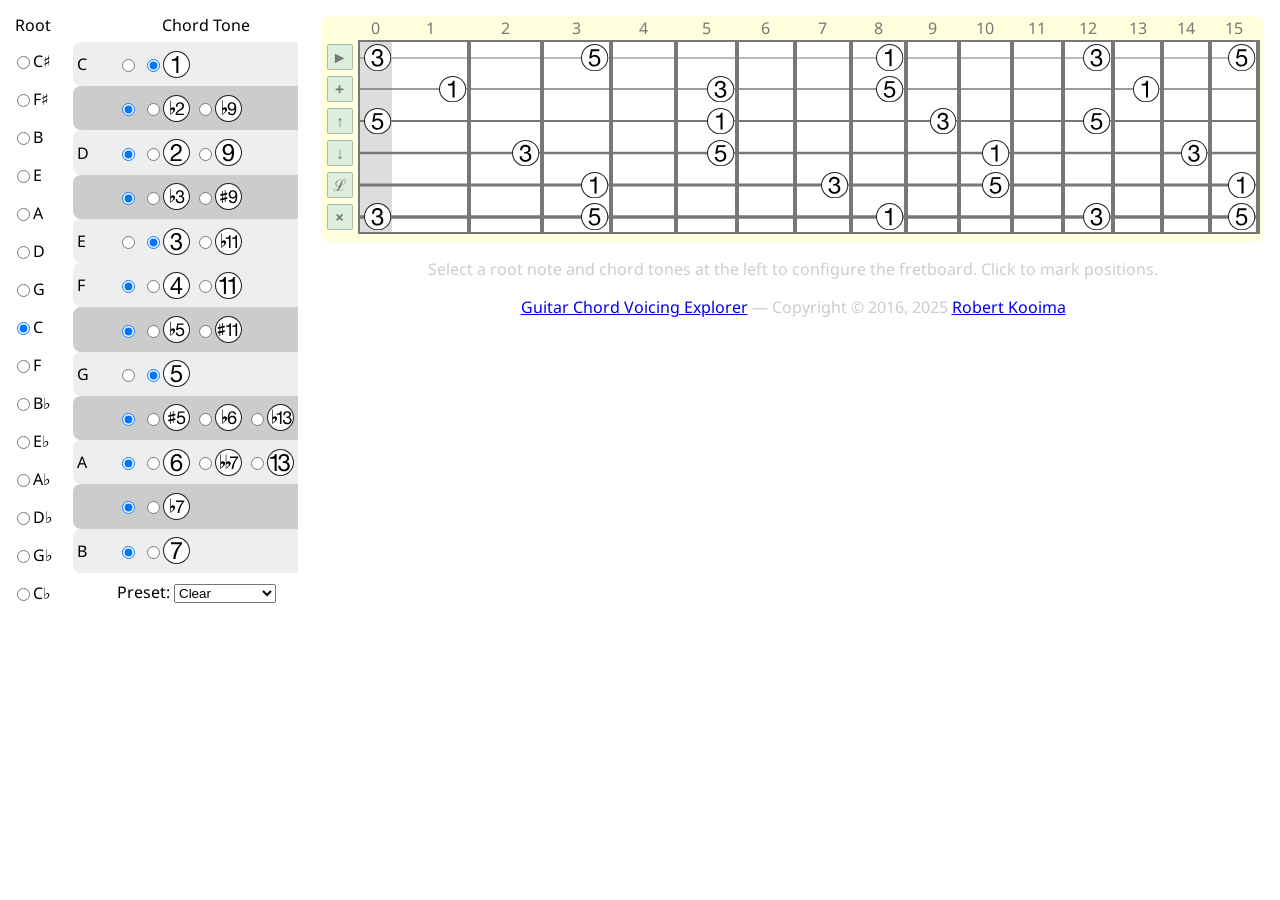
<file: index.html>
<!DOCTYPE html>

<!-- Copyright (c) 2016, 2025 Robert Kooima

Permission is hereby granted, free of charge, to any person obtaining a
copy of this software and associated documentation files (the "Software"),
to deal in the Software without restriction, including without limitation
the rights to use, copy, modify, merge, publish, distribute, sublicense,
and/or sell copies of the Software, and to permit persons to whom the
Software is furnished to do so, subject to the following conditions:

The above copyright notice and this permission notice shall be included in
all copies or substantial portions of the Software.

THE SOFTWARE IS PROVIDED "AS IS", WITHOUT WARRANTY OF ANY KIND, EXPRESS OR
IMPLIED, INCLUDING BUT NOT LIMITED TO THE WARRANTIES OF MERCHANTABILITY,
FITNESS FOR A PARTICULAR PURPOSE AND NONINFRINGEMENT. IN NO EVENT SHALL
THE AUTHORS OR COPYRIGHT HOLDERS BE LIABLE FOR ANY CLAIM, DAMAGES OR OTHER
LIABILITY, WHETHER IN AN ACTION OF CONTRACT, TORT OR OTHERWISE, ARISING
FROM, OUT OF OR IN CONNECTION WITH THE SOFTWARE OR THE USE OR OTHER
DEALINGS IN THE SOFTWARE. -->

<html>

<head>
	<meta charset="UTF-8">
	<link rel="preconnect" href="https://fonts.googleapis.com">
	<link rel="preconnect" href="https://fonts.gstatic.com" crossorigin>
	<link rel="stylesheet" href="https://fonts.googleapis.com/css2?family=Noto+Sans:ital,wght@0,100..900;1,100..900&display=swap">
	<link rel="stylesheet" type="text/css" href="style.css" />
	<title>Guitar Chord Voicing Explorer</title>
</head>

<body>
	<main>
		<section id="left">
			<div id="toolbar">
				<table class="menu">
					<tr>
						<th>Root</th>
					</tr>
					<tr>
						<td><label><input type="radio" id="cs" onchange="currentExplorer.selectRoot('cs')" name="root">C&sharp;</label></td>
					</tr>
					<tr>
						<td><label><input type="radio" id="fs" onchange="currentExplorer.selectRoot('fs')" name="root">F&sharp;</label></td>
					</tr>
					<tr>
						<td><label><input type="radio" id="b" onchange="currentExplorer.selectRoot('b')" name="root">B</label></td>
					</tr>
					<tr>
						<td><label><input type="radio" id="e" onchange="currentExplorer.selectRoot('e')" name="root">E</label></td>
					</tr>
					<tr>
						<td><label><input type="radio" id="a" onchange="currentExplorer.selectRoot('a')" name="root">A</label></td>
					</tr>
					<tr>
						<td><label><input type="radio" id="d" onchange="currentExplorer.selectRoot('d')" name="root">D</label></td>
					</tr>
					<tr>
						<td><label><input type="radio" id="g" onchange="currentExplorer.selectRoot('g')" name="root">G</label></td>
					</tr>
					<tr>
						<td><label><input type="radio" id="c" onchange="currentExplorer.selectRoot('c')" name="root" checked>C</label></td>
					</tr>
					<tr>
						<td><label><input type="radio" id="f" onchange="currentExplorer.selectRoot('f')" name="root">F</label></td>
					</tr>
					<tr>
						<td><label><input type="radio" id="bf" onchange="currentExplorer.selectRoot('bf')" name="root">B&flat;</label></td>
					</tr>
					<tr>
						<td><label><input type="radio" id="ef" onchange="currentExplorer.selectRoot('ef')" name="root">E&flat;</label></td>
					</tr>
					<tr>
						<td><label><input type="radio" id="af" onchange="currentExplorer.selectRoot('af')" name="root">A&flat;</label></td>
					</tr>
					<tr>
						<td><label><input type="radio" id="df" onchange="currentExplorer.selectRoot('df')" name="root">D&flat;</label></td>
					</tr>
					<tr>
						<td><label><input type="radio" id="gf" onchange="currentExplorer.selectRoot('gf')" name="root">G&flat;</label></td>
					</tr>
					<tr>
						<td><label><input type="radio" id="cf" onchange="currentExplorer.selectRoot('cf')" name="root">C&flat;</label></td>
					</tr>
				</table>
				<table class="menu piano">
					<tr>
						<th></th>
						<th>Chord Tone</th>
					</tr>
					<tr>
						<td id="degree1">C</td>
						<td>
							<span><input type="radio" id="n0" onchange="currentExplorer.selectTone(0, undefined)" name="tone0" checked></span>
							<span><input type="radio" id="t1" onchange="currentExplorer.selectTone(0, 't1')" name="tone0"><img src="img/t1.svg"></span>
						</td>
					</tr>
					<tr>
						<td></td>
						<td>
								<span><input type="radio" id="n1" onchange="currentExplorer.selectTone(1, undefined)" name="tone1" checked></span>
								<span><input type="radio" id="t2f" onchange="currentExplorer.selectTone(1, 't2f')" name="tone1"><img src="img/t2f.svg"></span>
								<span><input type="radio" id="t9f" onchange="currentExplorer.selectTone(1, 't9f')" name="tone1"><img src="img/t9f.svg"></span>
						</td>
					</tr>
					<tr>
						<td id="degree2">D</td>
						<td>
							<span><input type="radio" id="n2" onchange="currentExplorer.selectTone(2, undefined)" name="tone2" checked></span>
							<span><input type="radio" id="t2" onchange="currentExplorer.selectTone(2, 't2')" name="tone2"><img src="img/t2.svg"></span>
							<span><input type="radio" id="t9" onchange="currentExplorer.selectTone(2, 't9')" name="tone2"><img src="img/t9.svg"></span>
						</td>
					</tr>
					<tr>
						<td></td>
						<td>
							<span><input type="radio" id="n3" onchange="currentExplorer.selectTone(3, undefined)" name="tone3" checked></span>
							<span><input type="radio" id="t3f" onchange="currentExplorer.selectTone(3, 't3f')" name="tone3"><img src="img/t3f.svg"></span>
							<span><input type="radio" id="t9s" onchange="currentExplorer.selectTone(3, 't9s')" name="tone3"><img src="img/t9s.svg"></span>
						</td>
					</tr>
					<tr>
						<td id="degree3">E</td>
						<td>
							<span><input type="radio" id="n4" onchange="currentExplorer.selectTone(4, undefined)" name="tone4" checked></span>
							<span><input type="radio" id="t3" onchange="currentExplorer.selectTone(4, 't3')" name="tone4"><img src="img/t3.svg"></span>
							<span><input type="radio" id="t11f" onchange="currentExplorer.selectTone(4, 't11f')" name="tone4"><img src="img/t11f.svg"></span>
						</td>
					</tr>
					<tr>
						<td id="degree4">F</td>
						<td>
							<span><input type="radio" id="n5" onchange="currentExplorer.selectTone(5, undefined)" name="tone5" checked></span>
							<span><input type="radio" id="t4" onchange="currentExplorer.selectTone(5, 't4')" name="tone5"><img src="img/t4.svg"></span>
							<span><input type="radio" id="t11" onchange="currentExplorer.selectTone(5, 't11')" name="tone5"><img src="img/t11.svg"></span>
						</td>
					</tr>
					<tr>
						<td></td>
						<td>
							<span><input type="radio" id="n6" onchange="currentExplorer.selectTone(6, undefined)" name="tone6" checked></span>
							<span><input type="radio" id="t5f" onchange="currentExplorer.selectTone(6, 't5f')" name="tone6"><img src="img/t5f.svg"></span>
							<span><input type="radio" id="t11s" onchange="currentExplorer.selectTone(6, 't11s')" name="tone6"><img src="img/t11s.svg"></span>
						</td>
					</tr>
					<tr>
						<td id="degree5">G</td>
						<td>
							<span><input type="radio" id="n7" onchange="currentExplorer.selectTone(7, undefined)" name="tone7" checked></span>
							<span><input type="radio" id="t5" onchange="currentExplorer.selectTone(7, 't5')" name="tone7"><img src="img/t5.svg"></span>
						</td>
					</tr>
					<tr>
						<td></td>
						<td>
							<span><input type="radio" id="n8" onchange="currentExplorer.selectTone(8, undefined)" name="tone8" checked></span>
							<span><input type="radio" id="t5s" onchange="currentExplorer.selectTone(8, 't5s')" name="tone8"><img src="img/t5s.svg"></span>
							<span><input type="radio" id="t6f" onchange="currentExplorer.selectTone(8, 't6f')" name="tone8"><img src="img/t6f.svg"></span>
							<span><input type="radio" id="t13f" onchange="currentExplorer.selectTone(8, 't13f')" name="tone8"><img src="img/t13f.svg"></span>
						</td>
					</tr>
					<tr>
						<td id="degree6">A</td>
						<td>
							<span><input type="radio" id="n9" onchange="currentExplorer.selectTone(9, undefined)" name="tone9" checked></span>
							<span><input type="radio" id="t6" onchange="currentExplorer.selectTone(9, 't6')" name="tone9"><img src="img/t6.svg"></span>
							<span><input type="radio" id="t7ff" onchange="currentExplorer.selectTone(9, 't7ff')" name="tone9"><img src="img/t7ff.svg"></span>
							<span><input type="radio" id="t13" onchange="currentExplorer.selectTone(9, 't13')" name="tone9"><img src="img/t13.svg"></span>
						</td>
					</tr>
					<tr>
						<td></td>
						<td>
							<span><input type="radio" id="n10" onchange="currentExplorer.selectTone(10, undefined)" name="tone10" checked></span>
							<span><input type="radio" id="t7f" onchange="currentExplorer.selectTone(10, 't7f')" name="tone10"><img src="img/t7f.svg"></span>
						</td>
					</tr>
					<tr>
						<td id="degree7">B</td>
						<td>
							<span><input type="radio" id="n11" onchange="currentExplorer.selectTone(11, undefined)" name="tone11" checked></span>
							<span><input type="radio" id="t7" onchange="currentExplorer.selectTone(11, 't7')" name="tone11"><img src="img/t7.svg"></span>
						</td>
					</tr>
					<tr>
						<td></td>
						<td>
							Preset: <select id="preset" onchange="currentExplorer.changePreset(event.target.value)">
								<option>Clear</option>
								<option>Minor</option>
								<option>Major</option>
								<option>Suspended</option>
								<option>Dominant 7</option>
								<option>Dominant 9</option>
								<option>Dominant 13</option>
								<option>Minor 7</option>
								<option>Minor 9</option>
								<option>Minor 13</option>
								<option>Major 7</option>
								<option>Major 9</option>
								<option>Major 13</option>
								<option>Augmented</option>
								<option>Augmented 7</option>
								<option>Diminished</option>
								<option>Diminished 7</option>
							</select>
						</td>
					</tr>
				</table>
			</div>
		</section>
		<section id="right">
			<div id="fretboards">
			</div>
			<footer>
				<p class="note">Select a root note and chord tones at the left to configure the fretboard. Click to mark positions.</p>
				<p class="note"><a href="https://github.com/rlk/fretboard">Guitar Chord Voicing Explorer</a> &mdash; Copyright &copy; 2016, 2025 <a href="http://kooima.net">Robert Kooima</a></p>
			</footer>
		</section>
	</main>
	<script src="definitions.js" type="text/javascript"></script>
	<script src="fretboard.js" type="text/javascript"></script>
	<script src="explorer.js" type="text/javascript"></script>

</body>

</html>
</file>
<file: style.css>
/* Copyright (c) 2016, 2025 Robert Kooima

Permission is hereby granted, free of charge, to any person obtaining a
copy of this software and associated documentation files (the "Software"),
to deal in the Software without restriction, including without limitation
the rights to use, copy, modify, merge, publish, distribute, sublicense,
and/or sell copies of the Software, and to permit persons to whom the
Software is furnished to do so, subject to the following conditions:

The above copyright notice and this permission notice shall be included in
all copies or substantial portions of the Software.

THE SOFTWARE IS PROVIDED "AS IS", WITHOUT WARRANTY OF ANY KIND, EXPRESS OR
IMPLIED, INCLUDING BUT NOT LIMITED TO THE WARRANTIES OF MERCHANTABILITY,
FITNESS FOR A PARTICULAR PURPOSE AND NONINFRINGEMENT. IN NO EVENT SHALL
THE AUTHORS OR COPYRIGHT HOLDERS BE LIABLE FOR ANY CLAIM, DAMAGES OR OTHER
LIABILITY, WHETHER IN AN ACTION OF CONTRACT, TORT OR OTHERWISE, ARISING
FROM, OUT OF OR IN CONNECTION WITH THE SOFTWARE OR THE USE OR OTHER
DEALINGS IN THE SOFTWARE. */

/* Top-level structure */

body {
	height: 100%;
	margin: 0;
	font-family: "Noto Sans", sans-serif;
}

main {
	display: flex;
	flex-direction: row;
	height: 100vh;
	overflow: hidden;
}

#left {
	overflow-y: auto;
	display: flex;
	flex-direction: column;
}

#right {
	flex: 1;
	overflow-y: auto;
}

#toolbar {
	display: flex;
	flex-direction: row;
}

p.note {
	text-align: center;
	color: #CCC;
}

/* Controls */

span.control {
	display: inline-block;
	margin: 2px;
	border: 1px solid #ABA;
	border-radius: 2px;
	background: #DED;
	width: 1.5em;
	line-height: 1.5em;
	text-align: center;
	font-weight: bold;
	vertical-align: middle;
	cursor: pointer;
}

span.control:hover {
	background: #DFD;
}

/* Content list items */

div.item {
	display: flex;
	margin: 1em 1em;
	padding-bottom: 0.5em;
	padding-right: 0.25em;
	border-radius: 8px;
	flex-direction: row;
}

div.unselected {
	background-color: #FFF;
}

div.selected {
	background-color: #FFD;
}

/* Menu table */

table.menu {
	border-collapse: collapse;
	margin: 0.5em;
	padding: 0.5em;
}

table.menu th {
	font-weight: normal;
	height: 2em;
}

table.menu td {
	padding: 0.5em 0.25em;
	min-width: 2em;
	text-align: left;
}

table.menu input {
	vertical-align: middle;
}

table.menu img {
	vertical-align: middle;
}

/* Tone selection menu */

table.piano td:nth-child(1) {
	border-top-left-radius: 8px;
	border-bottom-left-radius: 8px;
}

table.piano tr:nth-child(2),
table.piano tr:nth-child(4),
table.piano tr:nth-child(6),
table.piano tr:nth-child(7),
table.piano tr:nth-child(9),
table.piano tr:nth-child(11),
table.piano tr:nth-child(13) {
	background-color: #EEE;
}

table.piano tr:nth-child(3),
table.piano tr:nth-child(5),
table.piano tr:nth-child(8),
table.piano tr:nth-child(10),
table.piano tr:nth-child(12) {
	background-color: #CCC;
}

label {
	display: flex;
	align-items: center;
}

/* Fretboard table */

table.fretboard {
	border-collapse: collapse;
	flex-grow: 1;
}

table.fretboard th {
	font-weight: normal;
	color:#777;
	width: 0.5%;
}

table.fretboard td {
	border-right: 4px solid #777;
	background-color: white;
	background-repeat: repeat-x;
	background-position: center;
}

table.fretboard td.s0 {
	border-top: 2px solid #777;
	background-image: url("img/s0.svg");
}

table.fretboard td.s1 {
	background-image: url("img/s1.svg");
}

table.fretboard td.s2 {
	background-image: url("img/s2.svg");
}

table.fretboard td.s3 {
	background-image: url("img/s3.svg");
}

table.fretboard td.s4 {
	background-image: url("img/s4.svg");
}

table.fretboard td.s5 {
	background-image: url("img/s5.svg");
	border-bottom: 2px solid #777;
}

table.fretboard td.f00 {
	width: 0.25%;
	background-color: #DDD;
	border-left: 2px solid #777;
	border-right: 0;
}

table.fretboard td.f01 {
	width: 4.7193%
}

table.fretboard td.f02 {
	width: 4.4544%
}

table.fretboard td.f03 {
	width: 4.2044%
}

table.fretboard td.f04 {
	width: 3.9685%
}

table.fretboard td.f05 {
	width: 3.7457%
}

table.fretboard td.f06 {
	width: 3.5355%
}

table.fretboard td.f07 {
	width: 3.3370%
}

table.fretboard td.f08 {
	width: 3.1498%
}

table.fretboard td.f09 {
	width: 2.9730%
}

table.fretboard td.f10 {
	width: 2.8061%
}

table.fretboard td.f11 {
	width: 2.6486%
}

table.fretboard td.f12 {
	width: 2.5000%
}

table.fretboard td.f13 {
	width: 2.3596%
}

table.fretboard td.f14 {
	width: 2.2272%
}

table.fretboard td.f15 {
	width: 2.1022%
}

/* Fretboard positions */

table.fretboard div {
	float: right;
	min-width: 20pt;
	min-height: 20pt;
	text-align: center;
}

/* Selected fretboard positions */

table.fretboard div.t1 {
	background-image: url("img/t1.svg");
}

table.fretboard div.t2f {
	background-image: url("img/t2f.svg");
}

table.fretboard div.t2 {
	background-image: url("img/t2.svg");
}

table.fretboard div.t3f {
	background-image: url("img/t3f.svg");
}

table.fretboard div.t3 {
	background-image: url("img/t3.svg");
}

table.fretboard div.t4 {
	background-image: url("img/t4.svg");
}

table.fretboard div.t5f {
	background-image: url("img/t5f.svg");
}

table.fretboard div.t5 {
	background-image: url("img/t5.svg");
}

table.fretboard div.t5s {
	background-image: url("img/t5s.svg");
}

table.fretboard div.t6f {
	background-image: url("img/t6f.svg");
}

table.fretboard div.t6 {
	background-image: url("img/t6.svg");
}

table.fretboard div.t7ff {
	background-image: url("img/t7ff.svg");
}

table.fretboard div.t7f {
	background-image: url("img/t7f.svg");
}

table.fretboard div.t7 {
	background-image: url("img/t7.svg");
}

table.fretboard div.t9f {
	background-image: url("img/t9f.svg");
}

table.fretboard div.t9 {
	background-image: url("img/t9.svg");
}

table.fretboard div.t9s {
	background-image: url("img/t9s.svg");
}

table.fretboard div.t11f {
	background-image: url("img/t11f.svg");
}

table.fretboard div.t11 {
	background-image: url("img/t11.svg");
}

table.fretboard div.t11s {
	background-image: url("img/t11s.svg");
}

table.fretboard div.t13f {
	background-image: url("img/t13f.svg");
}

table.fretboard div.t13 {
	background-image: url("img/t13.svg");
}

/* Selected and marked fretboard positions */

table.fretboard div.marked.t1 {
	background-image: url("img/mark.svg"), url("img/t1.svg");
}

table.fretboard div.marked.t2f {
	background-image: url("img/mark.svg"), url("img/t2f.svg");
}

table.fretboard div.marked.t2 {
	background-image: url("img/mark.svg"), url("img/t2.svg");
}

table.fretboard div.marked.t3f {
	background-image: url("img/mark.svg"), url("img/t3f.svg");
}

table.fretboard div.marked.t3 {
	background-image: url("img/mark.svg"), url("img/t3.svg");
}

table.fretboard div.marked.t4 {
	background-image: url("img/mark.svg"), url("img/t4.svg");
}

table.fretboard div.marked.t5f {
	background-image: url("img/mark.svg"), url("img/t5f.svg");
}

table.fretboard div.marked.t5 {
	background-image: url("img/mark.svg"), url("img/t5.svg");
}

table.fretboard div.marked.t5s {
	background-image: url("img/mark.svg"), url("img/t5s.svg");
}

table.fretboard div.marked.t6f {
	background-image: url("img/mark.svg"), url("img/t6f.svg");
}

table.fretboard div.marked.t6 {
	background-image: url("img/mark.svg"), url("img/t6.svg");
}

table.fretboard div.marked.t7ff {
	background-image: url("img/mark.svg"), url("img/t7ff.svg");
}

table.fretboard div.marked.t7f {
	background-image: url("img/mark.svg"), url("img/t7f.svg");
}

table.fretboard div.marked.t7 {
	background-image: url("img/mark.svg"), url("img/t7.svg");
}

table.fretboard div.marked.t9f {
	background-image: url("img/mark.svg"), url("img/t9f.svg");
}

table.fretboard div.marked.t9 {
	background-image: url("img/mark.svg"), url("img/t9.svg");
}

table.fretboard div.marked.t9s {
	background-image: url("img/mark.svg"), url("img/t9s.svg");
}

table.fretboard div.marked.t11f {
	background-image: url("img/mark.svg"), url("img/t11f.svg");
}

table.fretboard div.marked.t11 {
	background-image: url("img/mark.svg"), url("img/t11.svg");
}

table.fretboard div.marked.t11s {
	background-image: url("img/mark.svg"), url("img/t11s.svg");
}

table.fretboard div.marked.t13f {
	background-image: url("img/mark.svg"), url("img/t13f.svg");
}

table.fretboard div.marked.t13 {
	background-image: url("img/mark.svg"), url("img/t13.svg");
}

/* Remove the GUI elements for printing. */

@media print {
	#toolbar {
		display: none;
	}

	p.note {
		display: none;
	}

	span.control {
		display: none;
	}

	div.selected {
		border: none;
		background: inherit;
	}
}
</file>
